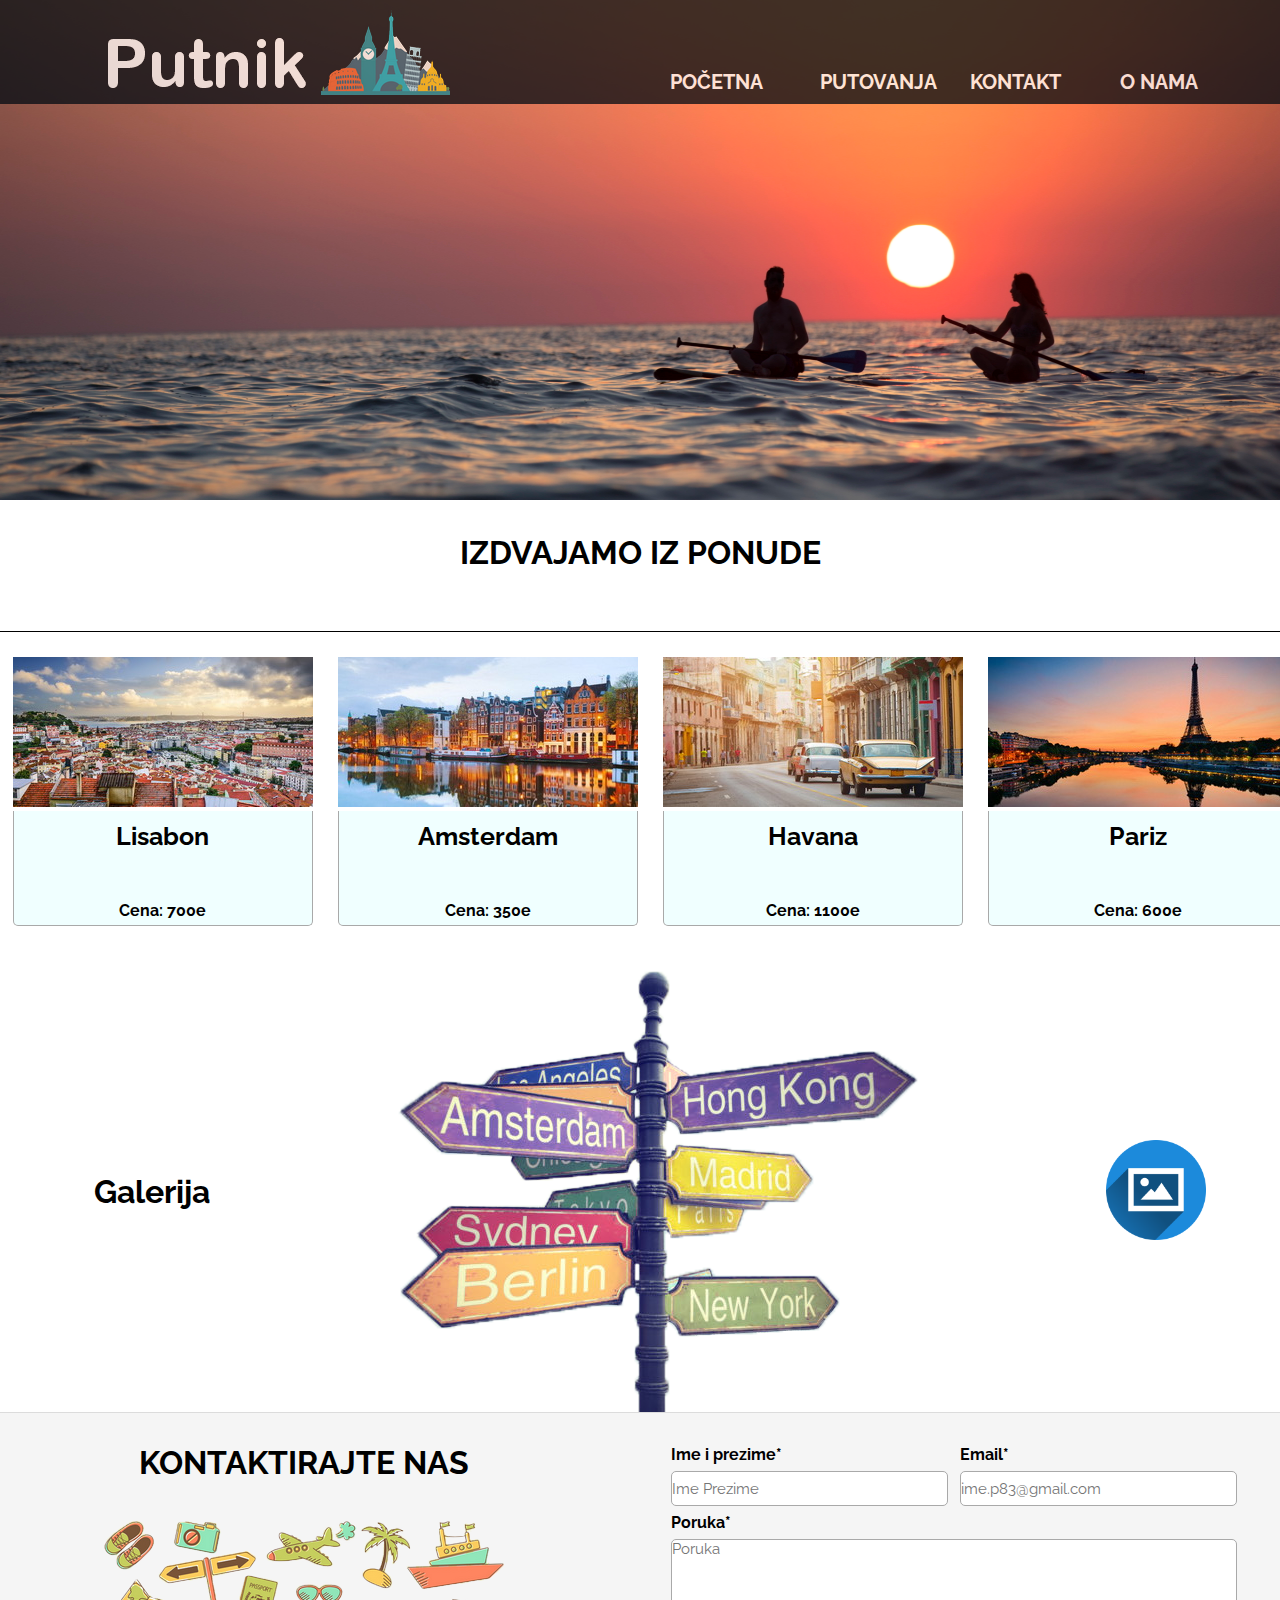
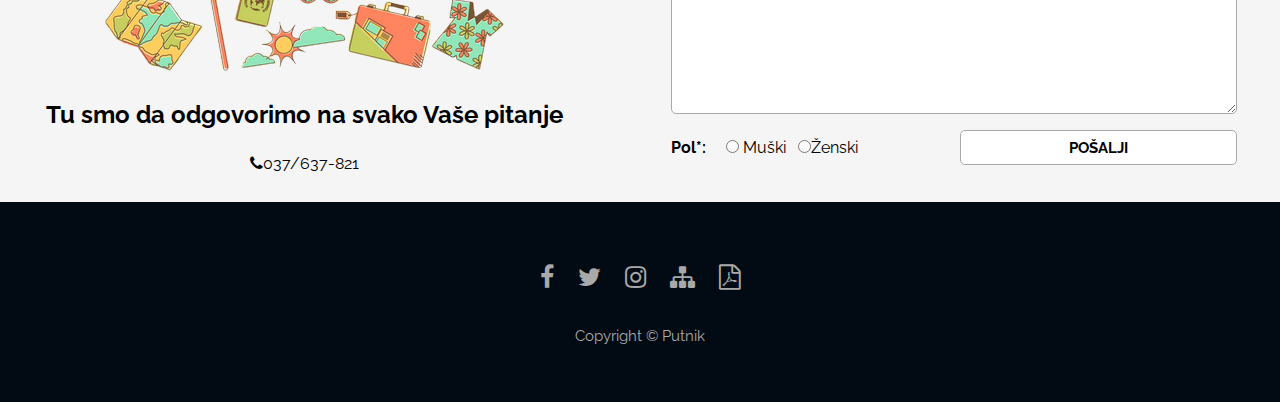
<file: index.html>
<!DOCTYPE html>
<html>
  <head>
    <title>Turistička agencija Putnik - Početna</title>
    <link rel="shortcut icon" href="images/favicon.ico"/>
		<link rel="stylesheet" type="text/css" href="style.css"/>
    <meta charset="utf-8">
		<meta name="author" content="Mladen Bošković"/>
    <meta name="description" content="Turistička agencija Putnik"/>
		<meta name="keywords" content="putovanje, evropa, metropole"/>
    <link rel="stylesheet" href="https://cdnjs.cloudflare.com/ajax/libs/font-awesome/4.7.0/css/font-awesome.min.css"/>
    <link rel="stylesheet" type="text/css" href="simpleLightbox.min.css"/>
  </head>
  <body>
    <div id="slajder">
      <img src="images/slajder1.jpeg" alt="Putovanje - more" class="trenutna"/>
    </div>

    <div id="header-index">
      <div id="header-drzac">
        <div id="logo">
          <a href="index.html"><img src="images/logo.png" alt="Logo"/></a>
        </div>
          <ul id="dd-meni">
            <li><a href="index.html">POČETNA</a></li>
            <li><a href="putovanja.html">PUTOVANJA</a>
              <ul>
                <li><a href="evropa.html">Evropa</a></li>
                <li><a href="ostatak-sveta.html">Ostatak sveta</a></li>
              </ul>
            </li>
            <li><a href="#kontakt" id="spustanje">KONTAKT</a></li>
            <li><a href="o-nama.html">O NAMA</a>
              <ul>
                <li><a href="o-autoru.html">O autoru</a></li>
              </ul>
            </li>
          </ul>
      </div>
    </div>

    <div id="index-t">
      <h1>IZDVAJAMO IZ PONUDE</h1>
    </div>

    <div id="objekti">
    </div>

    <div id="sredina">
      <div id="sredina-drzac">
        <h1>Galerija</h1>

        <img src="images/indeks.png" alt="Pokazivač pravca"/>

        <div id="slike">
          <a class="album" id="album-s" href="images/budimpesta1.jpg"><img src="images/album.png" alt="Album"/></a>
        </div>
      </div>
    </div>

    <div id="kontakt">
      <div id="kontakt-drzac">
        <div id="kontakt-tekst">
            <h1>KONTAKTIRAJTE NAS</h1>
            <img src="images/kontakt.png" alt="Simboli putovanja"/>
            <h2>Tu smo da odgovorimo na svako Vaše pitanje</h2>
            <span class="fa fa-phone"></span>037/637-821
        </div>

        <form id="forma1" action="#" method="post">
          <table id="tabela">
            <tr>
              <th>Ime i prezime*</th>
              <th>Email*</th>
            </tr>
            <tr>
              <td><input type="text" id="tbIme" placeholder="Ime Prezime" autocomplete="on"/></td>
              <td><input type="text" id="tbEmail" placeholder="ime.p83@gmail.com" autocomplete="on"/></td>
            </tr>
            <tr>
              <th colspan="2">Poruka*</th>
            </tr>
            <tr>
              <td colspan="2">
                <textarea id="poruka" placeholder="Poruka"></textarea>
              </td>
            </tr>
            <tr>
              <td>
                <strong>Pol*:</strong>&nbsp;&nbsp;&nbsp;&nbsp;&nbsp;<input type="radio" name="pol"/>&nbsp;Muški&nbsp;&nbsp;&nbsp;<input type="radio" name="pol"/>Ženski
              </td>
              <td><input type="button" id="posalji" value="POŠALJI"/></td>
            </tr>
          </table>
        </form>
      </div>
    </div>

    <div id="greske">
    </div>

    <div id="footer">
      <ul>
        <li><a href="https://www.facebook.com/" target="_blank"><span class="fa fa-facebook" aria-hidden="true"></span></a></li>
        <li><a href="https://twitter.com/" target="_blank"><span class="fa fa-twitter" aria-hidden="true"></span></a></li>
        <li><a href="https://www.instagram.com/" target="_blank"><span class="fa fa-instagram" aria-hidden="true"></span></a></li>
        <li><a href="sitemap.xml" target="_blank"><span class="fa fa-sitemap" aria-hidden="true"></span></a></li>
        <li><a href="dokumentacija.pdf" target="_blank"><span class="fa fa-file-pdf-o" aria-hidden="true"></span></a></li>
      </ul>

      <p>Copyright &copy; Putnik</p>
    </div>

    <script src="https://ajax.googleapis.com/ajax/libs/jquery/3.3.1/jquery.min.js"></script>
    <script type="text/javascript" src="script.js"></script>
    <script type="text/javascript" src="simpleLightbox.min.js"></script>
  </body>
</html>
</file>
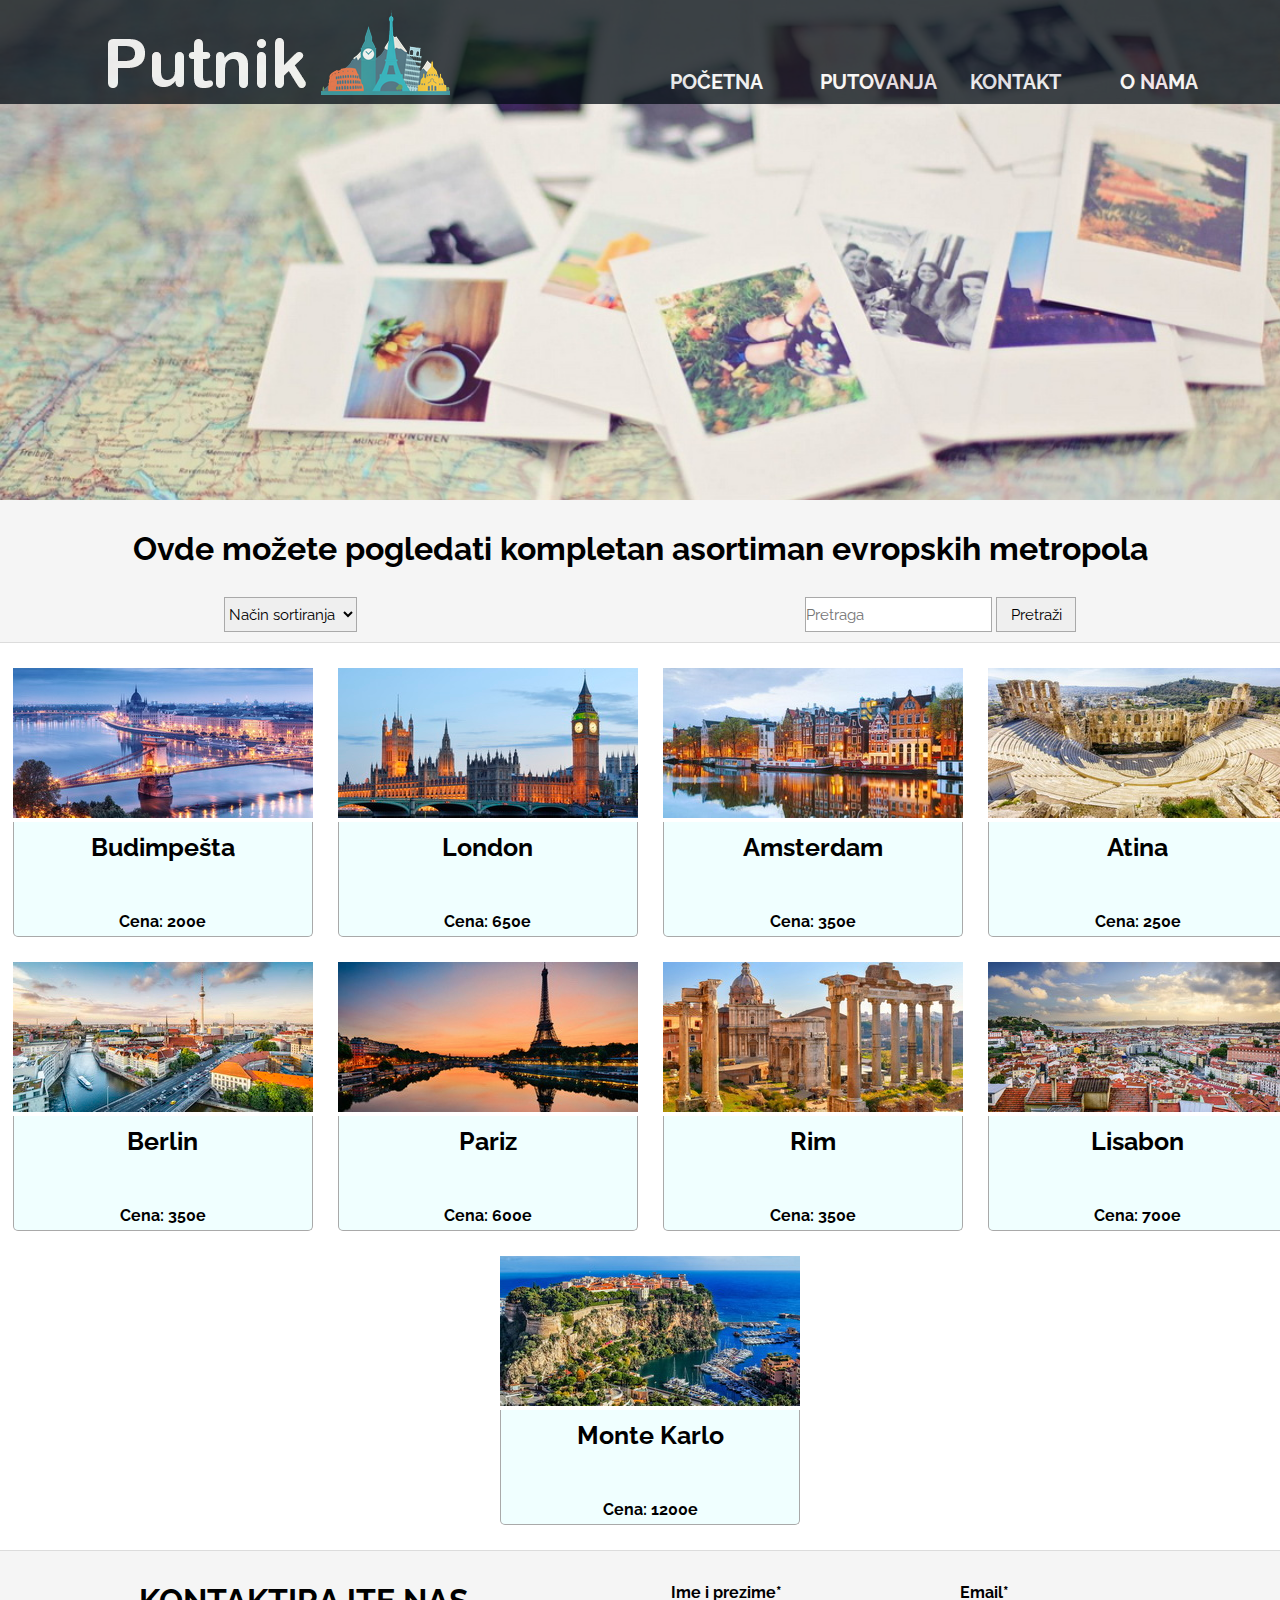
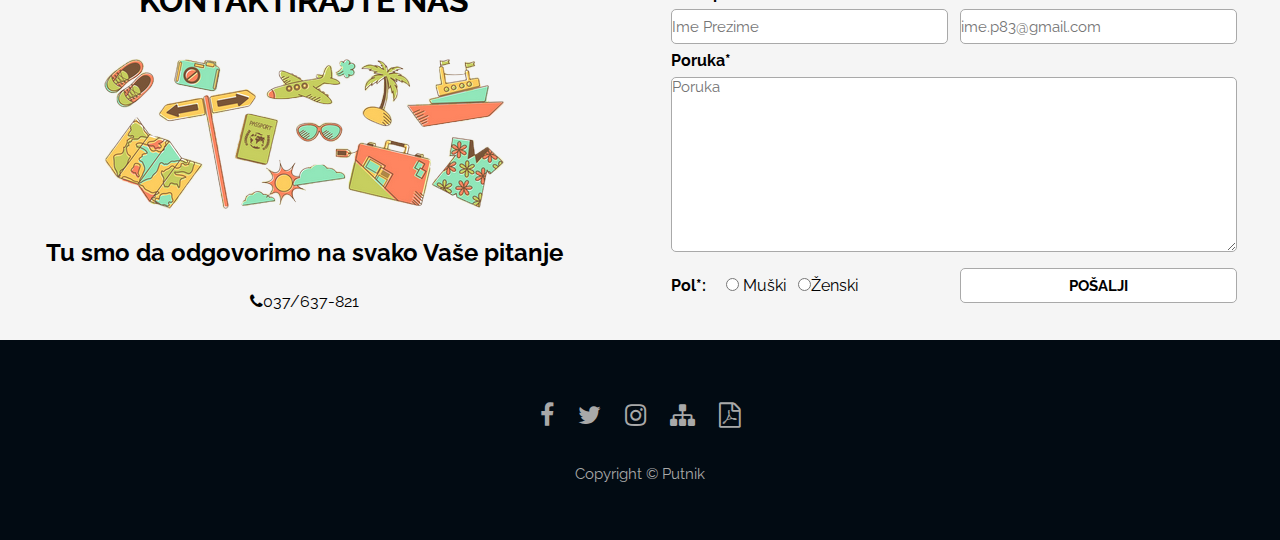
<file: evropa.html>
<!DOCTYPE html>
<html>
  <head>
    <title>Turistička agencija Putnik - Evropa</title>
    <link rel="shortcut icon" href="images/favicon.ico"/>
		<link rel="stylesheet" type="text/css" href="style.css"/>
    <meta charset="utf-8">
		<meta name="author" content="Mladen Bošković"/>
    <meta name="description" content="Turistička agencija Putnik"/>
		<meta name="keywords" content="putovanje, evropa, metropole"/>
    <link rel="stylesheet" href="https://cdnjs.cloudflare.com/ajax/libs/font-awesome/4.7.0/css/font-awesome.min.css"/>
    <link rel="stylesheet" type="text/css" href="simpleLightbox.min.css"/>
  </head>
  <body>
    <div id="slika-p">
      <div id="header">
        <div id="header-drzac">
          <div id="logo">
            <a href="index.html"><img src="images/logo.png" alt="Logo"/></a>
          </div>
            <ul id="dd-meni">
              <li><a href="index.html">POČETNA</a></li>
              <li><a href="putovanja.html">PUTOVANJA</a>
                <ul>
                  <li><a href="putovanja.html">Evropa</a></li>
                  <li><a href="putovanja.html">Ostatak sveta</a></li>
                </ul>
              </li>
              <li><a href="#kontakt" id="spustanje">KONTAKT</a></li>
              <li><a href="o-nama.html">O NAMA</a>
                <ul>
                  <li><a href="o-autoru.html">O autoru</a></li>
                </ul>
              </li>
            </ul>
        </div>
      </div>
    </div>

    <div id="forma-e-t">
      <h1>Ovde možete pogledati kompletan asortiman evropskih metropola</h1>
    </div>

    <div id="forma-p">
      <div id="forma-p-drzac">
        <div id="sortiranje">
          <select id="ddlSortiraj2" form="forma1">
            <option value="0">Način sortiranja</option>
          </select>
        </div>

        <div id="pretraga">
          <input type="text" id="tbPretraga" placeholder="Pretraga" autocomplete="on">
          <input type="button" id="btnPretraga" value="Pretraži">
        </div>
      </div>
    </div>

    <div id="sadrzaj-e">
    </div>

    <div id="kontakt">
      <div id="kontakt-drzac">
        <div id="kontakt-tekst">
            <h1>KONTAKTIRAJTE NAS</h1>
            <img src="images/kontakt.png" alt="Simboli putovanja"/>
            <h2>Tu smo da odgovorimo na svako Vaše pitanje</h2>
            <span class="fa fa-phone"></span>037/637-821
        </div>

        <form id="forma1" action="#" method="post">
          <table id="tabela">
            <tr>
              <th>Ime i prezime*</th>
              <th>Email*</th>
            </tr>
            <tr>
              <td><input type="text" id="tbIme" placeholder="Ime Prezime" autocomplete="on"/></td>
              <td><input type="text" id="tbEmail" placeholder="ime.p83@gmail.com" autocomplete="on"/></td>
            </tr>
            <tr>
              <th colspan="2">Poruka*</th>
            </tr>
            <tr>
              <td colspan="2">
                <textarea id="poruka" placeholder="Poruka"></textarea>
              </td>
            </tr>
            <tr>
              <td>
                <strong>Pol*:</strong>&nbsp;&nbsp;&nbsp;&nbsp;&nbsp;<input type="radio" name="pol"/>&nbsp;Muški&nbsp;&nbsp;&nbsp;<input type="radio" name="pol"/>Ženski
              </td>
              <td><input type="button" id="posalji" value="POŠALJI"/></td>
            </tr>
          </table>
        </form>
      </div>
    </div>

    <div id="greske">
    </div>

    <div id="footer">
      <ul>
        <li><a href="https://www.facebook.com/" target="_blank"><span class="fa fa-facebook" aria-hidden="true"></span></a></li>
        <li><a href="https://twitter.com/" target="_blank"><span class="fa fa-twitter" aria-hidden="true"></span></a></li>
        <li><a href="https://www.instagram.com/" target="_blank"><span class="fa fa-instagram" aria-hidden="true"></span></a></li>
        <li><a href="sitemap.xml" target="_blank"><span class="fa fa-sitemap" aria-hidden="true"></span></a></li>
        <li><a href="dokumentacija.pdf" target="_blank"><span class="fa fa-file-pdf-o" aria-hidden="true"></span></a></li>
      </ul>
      <p>Copyright &copy; Putnik</p>
    </div>

    <script src="https://ajax.googleapis.com/ajax/libs/jquery/3.3.1/jquery.min.js"></script>
    <script type="text/javascript" src="script.js"></script>
    <script type="text/javascript" src="simpleLightbox.min.js"></script>
  </body>
</html>
</file>
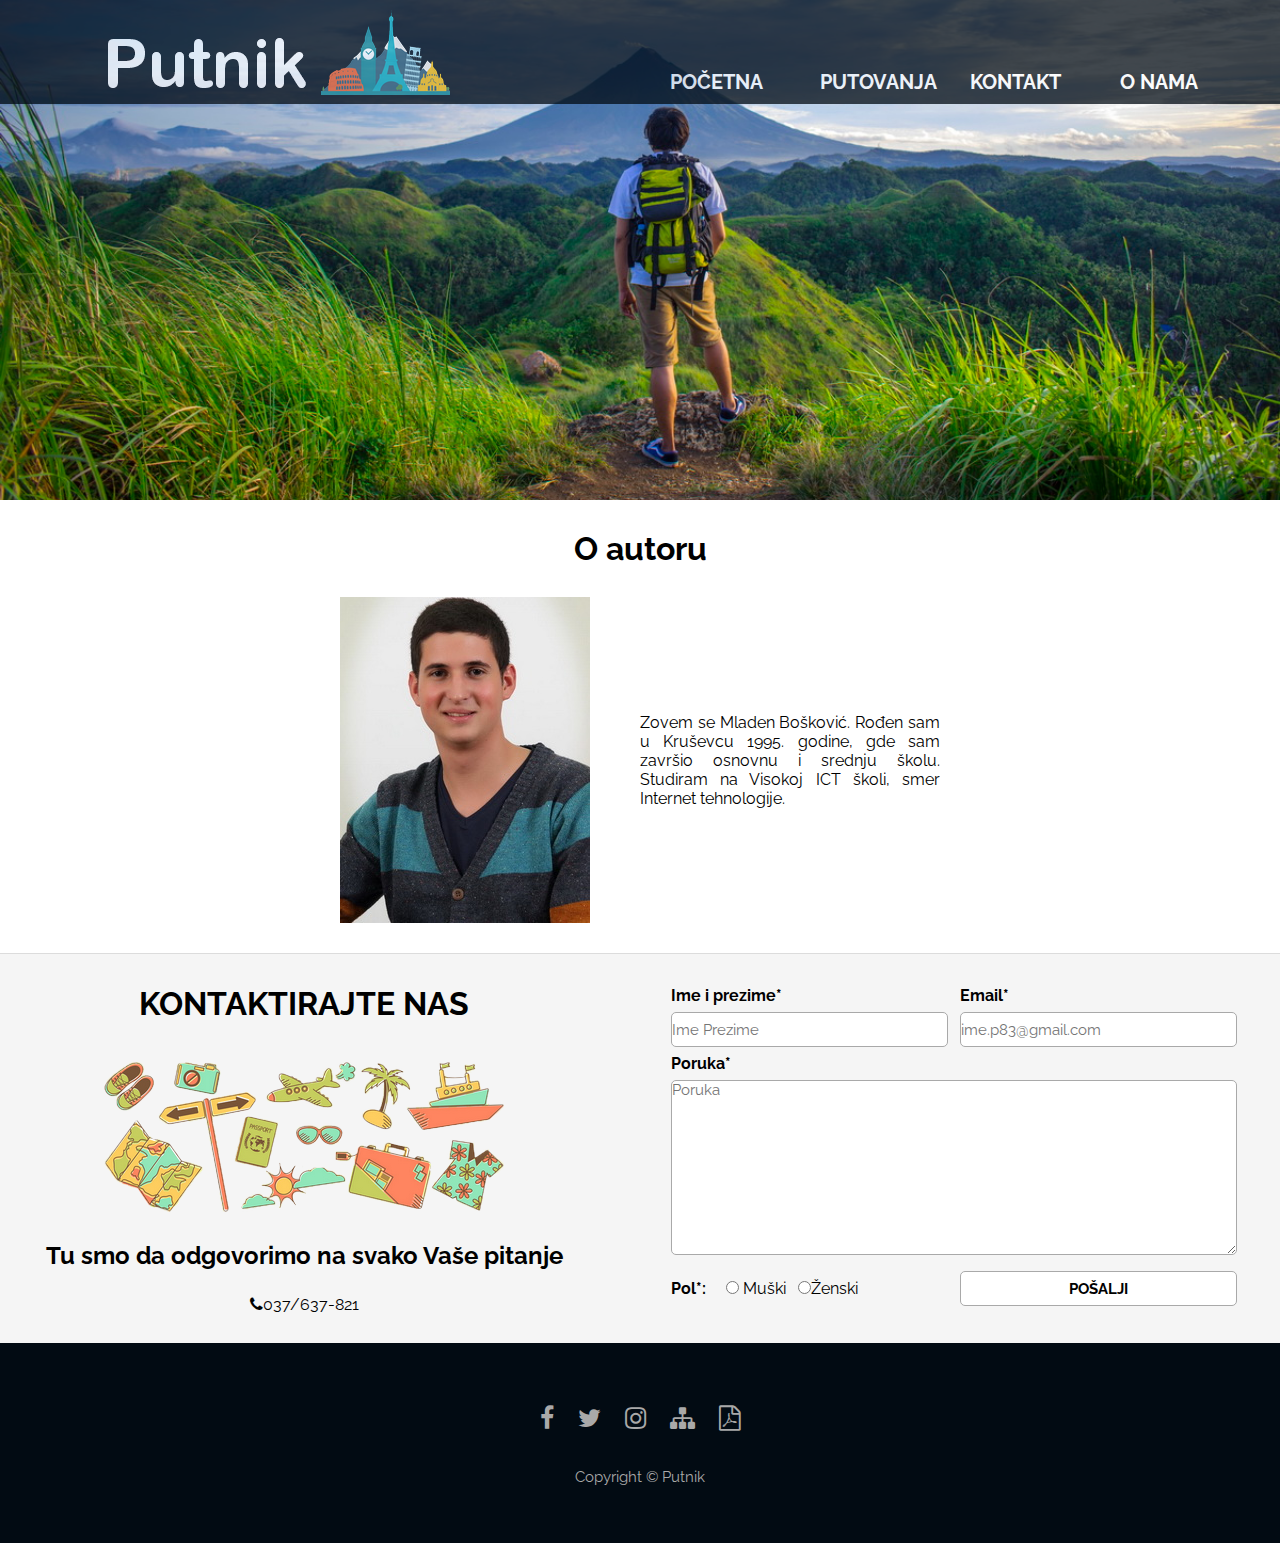
<file: o-autoru.html>
<!DOCTYPE html>
<html>
  <head>
    <title>Turistička agencija Putnik - O autoru</title>
    <link rel="shortcut icon" href="images/favicon.ico"/>
		<link rel="stylesheet" type="text/css" href="style.css"/>
    <meta charset="utf-8">
		<meta name="author" content="Mladen Bošković"/>
    <meta name="description" content="Turistička agencija Putnik"/>
		<meta name="keywords" content="autor, mladen, bošković"/>
    <link rel="stylesheet" href="https://cdnjs.cloudflare.com/ajax/libs/font-awesome/4.7.0/css/font-awesome.min.css"/>
    <link rel="stylesheet" type="text/css" href="simpleLightbox.min.css"/>
  </head>
  <body>
  <div id="slika-o-a">
    <div id="header">
      <div id="header-drzac">
        <div id="logo">
          <a href="index.html"><img src="images/logo.png" alt="Logo"/></a>
        </div>
          <ul id="dd-meni">
            <li><a href="index.html">POČETNA</a></li>
            <li><a href="putovanja.html">PUTOVANJA</a>
              <ul>
                <li><a href="evropa.html">Evropa</a></li>
                <li><a href="ostatak-sveta.html">Ostatak sveta</a></li>
              </ul>
            </li>
            <li><a href="#kontakt" id="spustanje">KONTAKT</a></li>
            <li><a href="o-nama.html">O NAMA</a>
              <ul>
                <li><a href="o-autoru.html">O autoru</a></li>
              </ul>
            </li>
          </ul>
      </div>
    </div>
  </div>

  <div id="naslov-o-a">
    <h1>O autoru</h1>
  </div>

  <div id="sadrzaj-o-a">
    <div id="o-autoru-drzac">
      <img src="images/autor.jpg" alt="Autor"/>
        <div id="tekst-o-a">
          Zovem se Mladen Bošković. Rođen sam u Kruševcu 1995. godine, gde sam završio osnovnu i srednju školu. Studiram na Visokoj ICT školi, smer Internet tehnologije.
        </div>
    </div>
  </div>

    <div id="kontakt">
      <div id="kontakt-drzac">
        <div id="kontakt-tekst">
            <h1>KONTAKTIRAJTE NAS</h1>
            <img src="images/kontakt.png" alt="Simboli putovanja"/>
            <h2>Tu smo da odgovorimo na svako Vaše pitanje</h2>
            <span class="fa fa-phone"></span>037/637-821
        </div>

        <form id="forma1" action="#" method="post">
          <table id="tabela">
            <tr>
              <th>Ime i prezime*</th>
              <th>Email*</th>
            </tr>
            <tr>
              <td><input type="text" id="tbIme" placeholder="Ime Prezime" autocomplete="on"/></td>
              <td><input type="text" id="tbEmail" placeholder="ime.p83@gmail.com" autocomplete="on"/></td>
            </tr>
            <tr>
              <th colspan="2">Poruka*</th>
            </tr>
            <tr>
              <td colspan="2">
                <textarea id="poruka" placeholder="Poruka"></textarea>
              </td>
            </tr>
            <tr>
              <td>
                <strong>Pol*:</strong>&nbsp;&nbsp;&nbsp;&nbsp;&nbsp;<input type="radio" name="pol"/>&nbsp;Muški&nbsp;&nbsp;&nbsp;<input type="radio" name="pol"/>Ženski
              </td>
              <td><input type="button" id="posalji" value="POŠALJI"/></td>
            </tr>
          </table>
        </form>
      </div>
    </div>

    <div id="greske">
    </div>

    <div id="footer">
      <ul>
        <li><a href="https://www.facebook.com/" target="_blank"><span class="fa fa-facebook" aria-hidden="true"></span></a></li>
        <li><a href="https://twitter.com/" target="_blank"><span class="fa fa-twitter" aria-hidden="true"></span></a></li>
        <li><a href="https://www.instagram.com/" target="_blank"><span class="fa fa-instagram" aria-hidden="true"></span></a></li>
        <li><a href="sitemap.xml" target="_blank"><span class="fa fa-sitemap" aria-hidden="true"></span></a></li>
        <li><a href="dokumentacija.pdf" target="_blank"><span class="fa fa-file-pdf-o" aria-hidden="true"></span></a></li>
      </ul>

      <p>Copyright &copy; Putnik</p>
    </div>

    <script src="https://ajax.googleapis.com/ajax/libs/jquery/3.3.1/jquery.min.js"></script>
    <script type="text/javascript" src="script.js"></script>
    <script type="text/javascript" src="simpleLightbox.min.js"></script>
  </body>
</html>
</file>
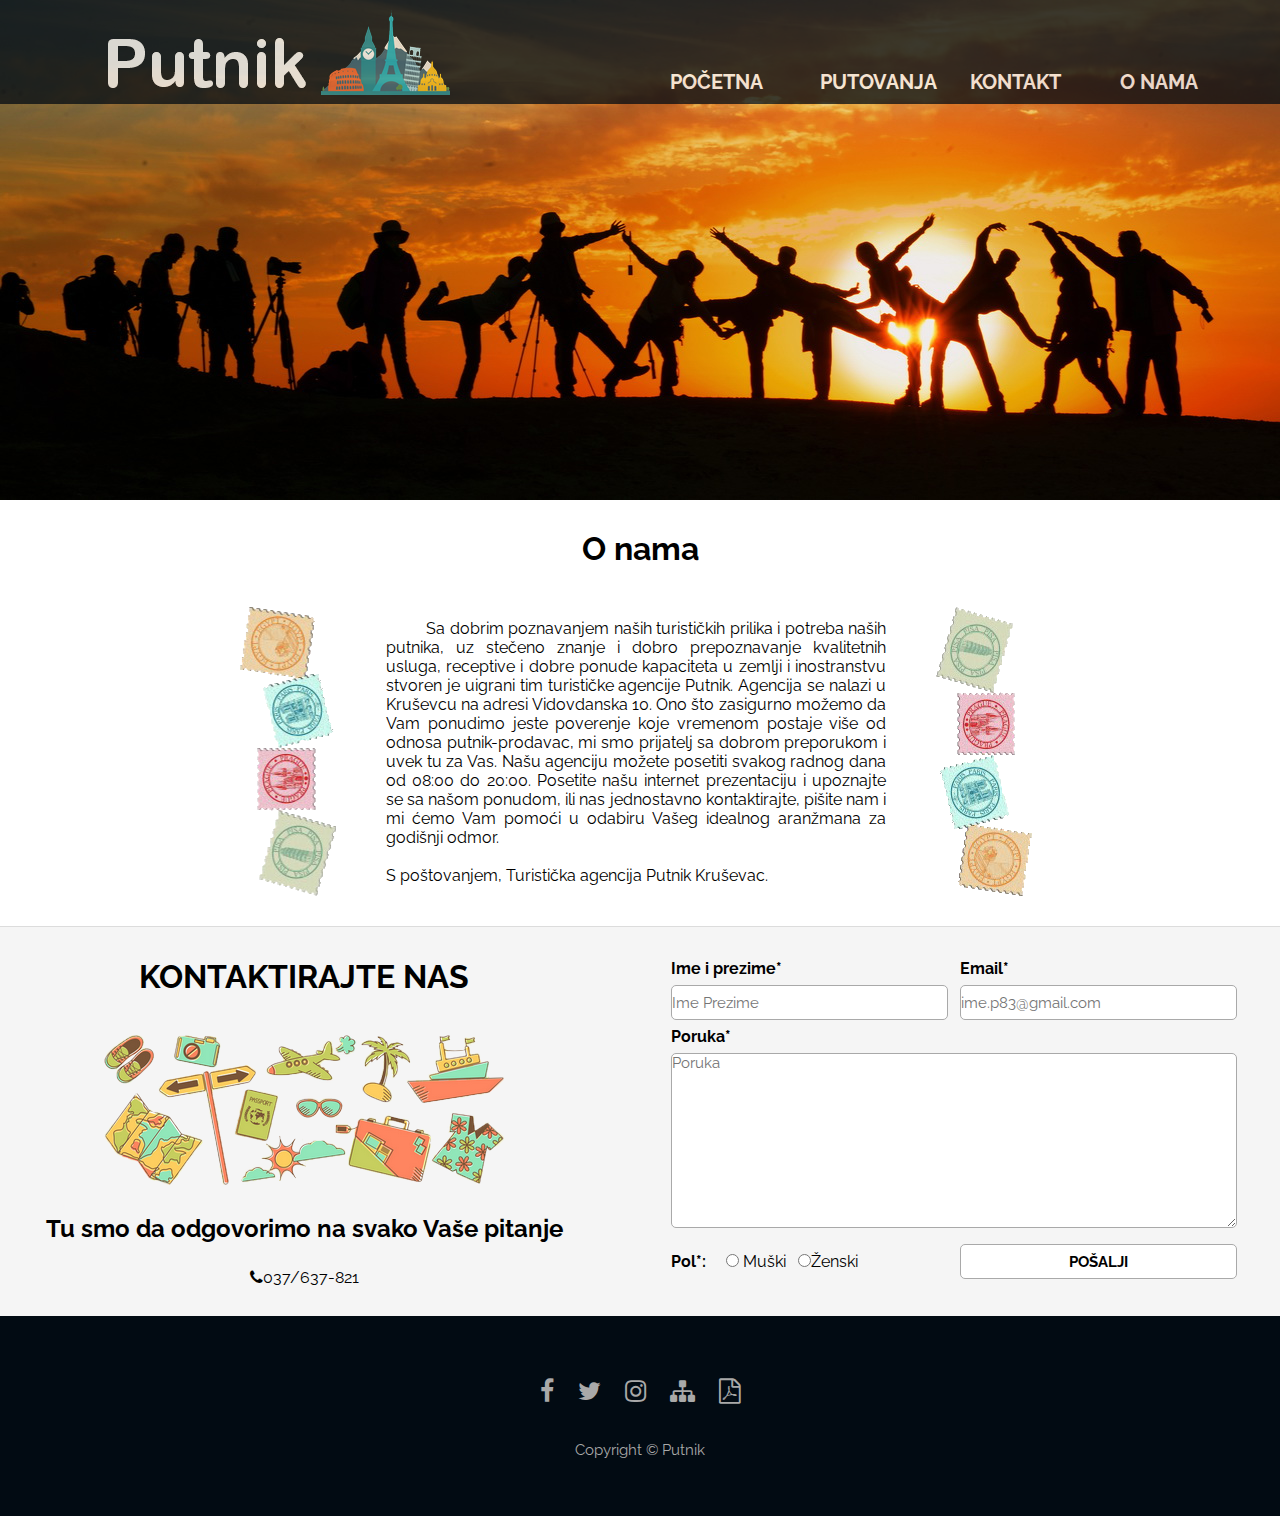
<file: o-nama.html>
<!DOCTYPE html>
<html>
  <head>
    <title>Turistička agencija Putnik - O nama</title>
    <link rel="shortcut icon" href="images/favicon.ico"/>
		<link rel="stylesheet" type="text/css" href="style.css"/>
    <meta charset="utf-8">
		<meta name="author" content="Mladen Bošković"/>
    <meta name="description" content="Turistička agencija Putnik"/>
		<meta name="keywords" content="putnik, o nama, kontakt"/>
    <link rel="stylesheet" href="https://cdnjs.cloudflare.com/ajax/libs/font-awesome/4.7.0/css/font-awesome.min.css"/>
    <link rel="stylesheet" type="text/css" href="simpleLightbox.min.css"/>
  </head>
  <body>
  <div id="slika-o-n">
    <div id="header">
      <div id="header-drzac">
        <div id="logo">
          <a href="index.html"><img src="images/logo.png" alt="Logo"/></a>
        </div>
          <ul id="dd-meni">
            <li><a href="index.html">POČETNA</a></li>
            <li><a href="putovanja.html">PUTOVANJA</a>
              <ul>
                <li><a href="evropa.html">Evropa</a></li>
                <li><a href="ostatak-sveta.html">Ostatak sveta</a></li>
              </ul>
            </li>
            <li><a href="#kontakt" id="spustanje">KONTAKT</a></li>
            <li><a href="o-nama.html">O NAMA</a>
              <ul>
                <li><a href="o-autoru.html">O autoru</a></li>
              </ul>
            </li>
          </ul>
      </div>
    </div>
  </div>

  <div id="naslov-o-n">
    <h1>O nama</h1>
  </div>

  <div id="sadrzaj-o-n">
    <div id="o-nama-drzac">
      <img src="images/markice1.png" alt="Markice"/>
      <div id="o-nama-t">
        Sa dobrim poznavanjem naših turističkih prilika i potreba naših putnika, uz stečeno znanje i dobro prepoznavanje kvalitetnih usluga, receptive i dobre ponude kapaciteta u zemlji i inostranstvu stvoren je uigrani tim turističke agencije Putnik. Agencija se nalazi u Kruševcu na adresi Vidovdanska 10. Ono što zasigurno možemo da Vam ponudimo jeste poverenje koje vremenom postaje više od odnosa putnik-prodavac, mi smo prijatelj sa dobrom preporukom i uvek tu za Vas. Našu agenciju možete posetiti svakog radnog dana od 08:00 do 20:00. Posetite našu internet prezentaciju i upoznajte se sa našom ponudom, ili nas jednostavno kontaktirajte, pišite nam i mi ćemo Vam pomoći u odabiru Vašeg idealnog aranžmana za godišnji odmor.<br/><br/>S poštovanjem, Turistička agencija Putnik Kruševac.
      </div>
      <img src="images/markice2.png" alt="Markice"/>
    </div>
  </div>

    <div id="kontakt">
      <div id="kontakt-drzac">
        <div id="kontakt-tekst">
            <h1>KONTAKTIRAJTE NAS</h1>
            <img src="images/kontakt.png" alt="Simboli putovanja"/>
            <h2>Tu smo da odgovorimo na svako Vaše pitanje</h2>
            <span class="fa fa-phone"></span>037/637-821
        </div>

        <form id="forma1" action="#" method="post">
          <table id="tabela">
            <tr>
              <th>Ime i prezime*</th>
              <th>Email*</th>
            </tr>
            <tr>
              <td><input type="text" id="tbIme" placeholder="Ime Prezime" autocomplete="on"/></td>
              <td><input type="text" id="tbEmail" placeholder="ime.p83@gmail.com" autocomplete="on"/></td>
            </tr>
            <tr>
              <th colspan="2">Poruka*</th>
            </tr>
            <tr>
              <td colspan="2">
                <textarea id="poruka" placeholder="Poruka"></textarea>
              </td>
            </tr>
            <tr>
              <td>
                <strong>Pol*:</strong>&nbsp;&nbsp;&nbsp;&nbsp;&nbsp;<input type="radio" name="pol"/>&nbsp;Muški&nbsp;&nbsp;&nbsp;<input type="radio" name="pol"/>Ženski
              </td>
              <td><input type="button" id="posalji" value="POŠALJI"/></td>
            </tr>
          </table>
        </form>
      </div>
    </div>

    <div id="greske">
    </div>

    <div id="footer">
      <ul>
        <li><a href="https://www.facebook.com/" target="_blank"><span class="fa fa-facebook" aria-hidden="true"></span></a></li>
        <li><a href="https://twitter.com/" target="_blank"><span class="fa fa-twitter" aria-hidden="true"></span></a></li>
        <li><a href="https://www.instagram.com/" target="_blank"><span class="fa fa-instagram" aria-hidden="true"></span></a></li>
        <li><a href="sitemap.xml" target="_blank"><span class="fa fa-sitemap" aria-hidden="true"></span></a></li>
        <li><a href="dokumentacija.pdf" target="_blank"><span class="fa fa-file-pdf-o" aria-hidden="true"></span></a></li>
      </ul>

      <p>Copyright &copy; Putnik</p>
    </div>

    <script src="https://ajax.googleapis.com/ajax/libs/jquery/3.3.1/jquery.min.js"></script>
    <script type="text/javascript" src="script.js"></script>
    <script type="text/javascript" src="simpleLightbox.min.js"></script>
  </body>
</html>
</file>
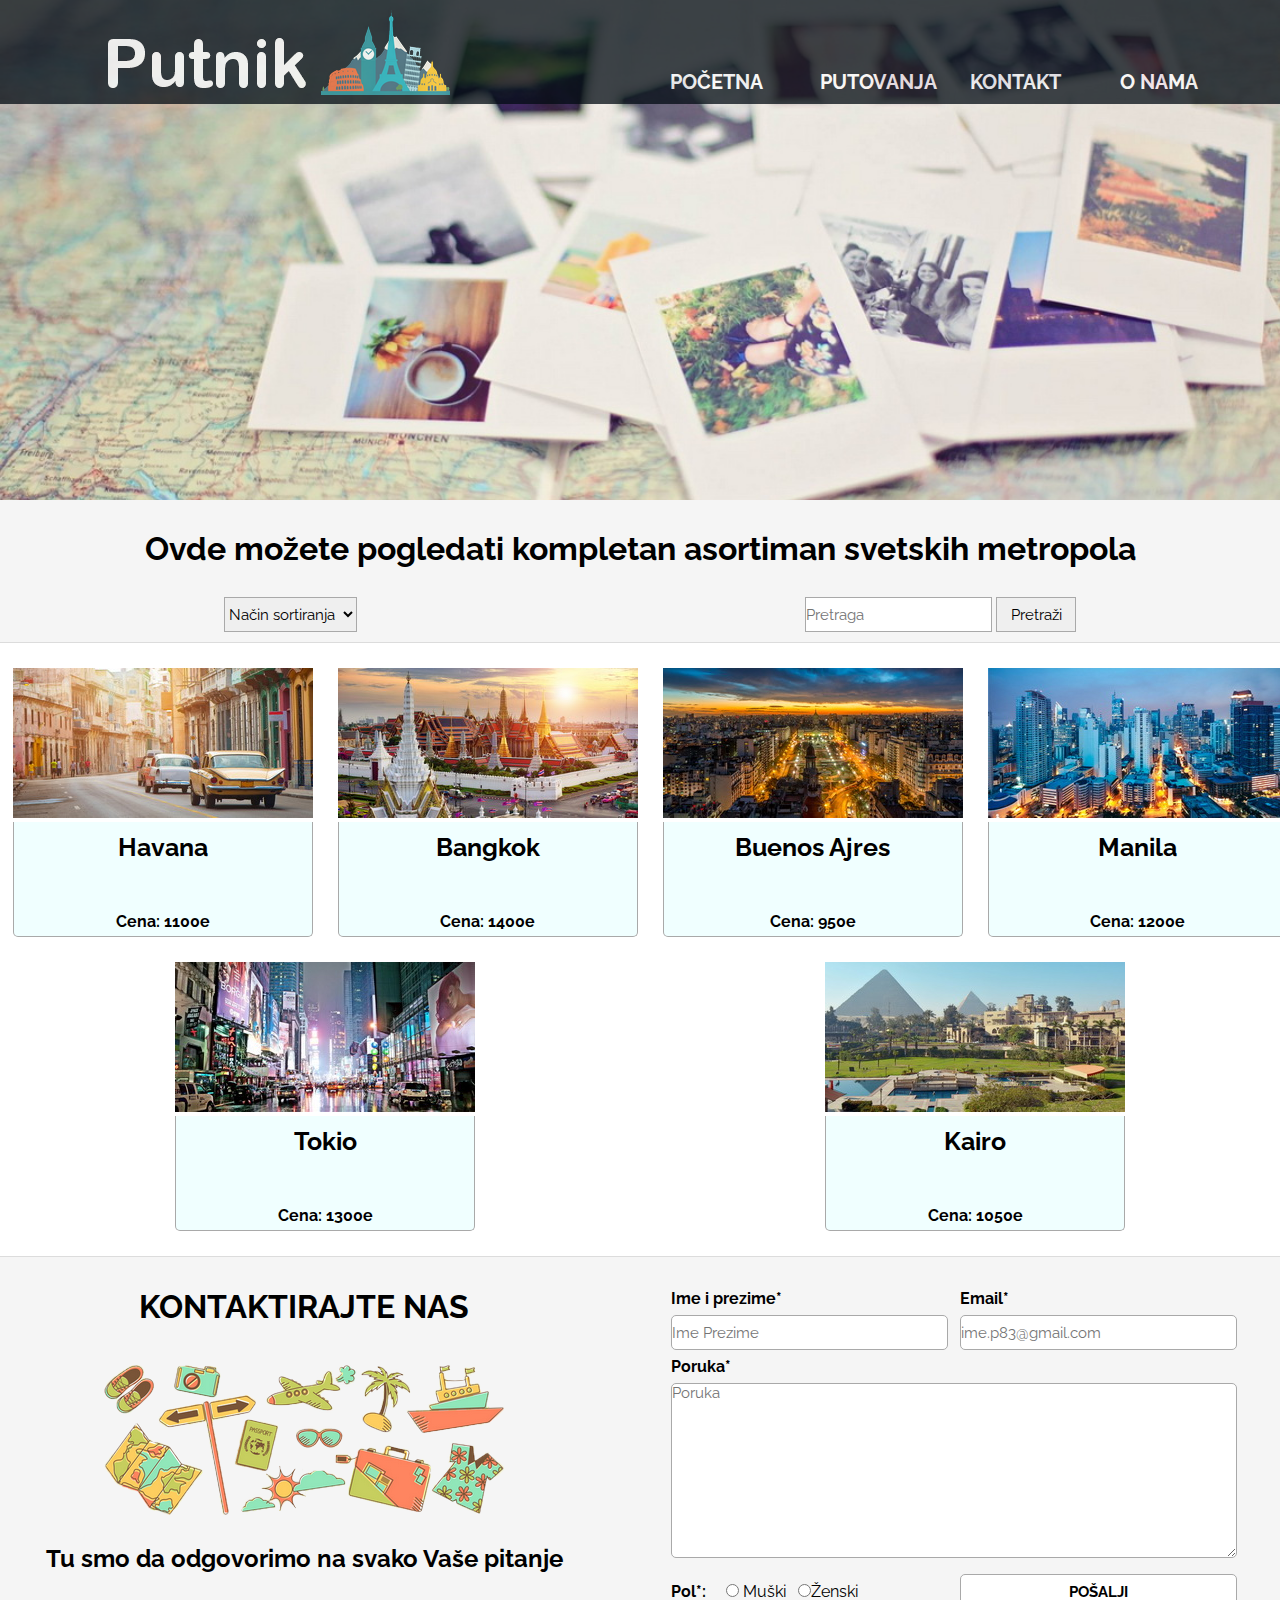
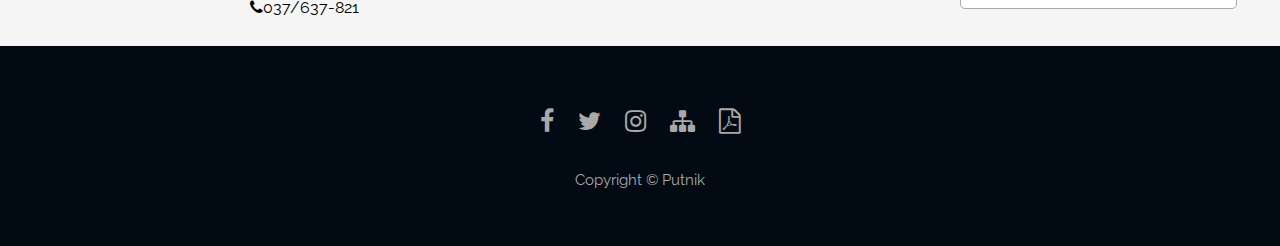
<file: ostatak-sveta.html>
<!DOCTYPE html>
<html>
  <head>
    <title>Turistička agencija Putnik - Ostatak sveta</title>
    <link rel="shortcut icon" href="images/favicon.ico"/>
		<link rel="stylesheet" type="text/css" href="style.css"/>
    <meta charset="utf-8">
		<meta name="author" content="Mladen Bošković"/>
    <meta name="description" content="Turistička agencija Putnik"/>
		<meta name="keywords" content="putovanje, evropa, metropole"/>
    <link rel="stylesheet" href="https://cdnjs.cloudflare.com/ajax/libs/font-awesome/4.7.0/css/font-awesome.min.css"/>
    <link rel="stylesheet" type="text/css" href="simpleLightbox.min.css"/>
  </head>
  <body>
    <div id="slika-p">
      <div id="header">
        <div id="header-drzac">
          <div id="logo">
            <a href="index.html"><img src="images/logo.png" alt="Logo"/></a>
          </div>
            <ul id="dd-meni">
              <li><a href="index.html">POČETNA</a></li>
              <li><a href="putovanja.html">PUTOVANJA</a>
                <ul>
                  <li><a href="evropa.html">Evropa</a></li>
                  <li><a href="ostatak-sveta.html">Ostatak sveta</a></li>
                </ul>
              </li>
              <li><a href="#kontakt" id="spustanje">KONTAKT</a></li>
              <li><a href="o-nama.html">O NAMA</a>
                <ul>
                  <li><a href="o-autoru.html">O autoru</a></li>
                </ul>
              </li>
            </ul>
        </div>
      </div>
    </div>

    <div id="forma-o-s-t">
      <h1>Ovde možete pogledati kompletan asortiman svetskih metropola</h1>
    </div>

    <div id="forma-p">
      <div id="forma-p-drzac">
        <div id="sortiranje">
          <select id="ddlSortiraj3" form="forma1">
            <option value="0">Način sortiranja</option>
          </select>
        </div>

        <div id="pretraga">
          <input type="text" id="tbPretraga" placeholder="Pretraga" autocomplete="on">
          <input type="button" id="btnPretraga" value="Pretraži">
        </div>
      </div>
    </div>

    <div id="sadrzaj-o-s">
    </div>

    <div id="kontakt">
      <div id="kontakt-drzac">
        <div id="kontakt-tekst">
            <h1>KONTAKTIRAJTE NAS</h1>
            <img src="images/kontakt.png" alt="Simboli putovanja"/>
            <h2>Tu smo da odgovorimo na svako Vaše pitanje</h2>
            <span class="fa fa-phone"></span>037/637-821
        </div>

        <form id="forma1" action="#" method="post">
          <table id="tabela">
            <tr>
              <th>Ime i prezime*</th>
              <th>Email*</th>
            </tr>
            <tr>
              <td><input type="text" id="tbIme" placeholder="Ime Prezime" autocomplete="on"/></td>
              <td><input type="text" id="tbEmail" placeholder="ime.p83@gmail.com" autocomplete="on"/></td>
            </tr>
            <tr>
              <th colspan="2">Poruka*</th>
            </tr>
            <tr>
              <td colspan="2">
                <textarea id="poruka" placeholder="Poruka"></textarea>
              </td>
            </tr>
            <tr>
              <td>
                <strong>Pol*:</strong>&nbsp;&nbsp;&nbsp;&nbsp;&nbsp;<input type="radio" name="pol"/>&nbsp;Muški&nbsp;&nbsp;&nbsp;<input type="radio" name="pol"/>Ženski
              </td>
              <td><input type="button" id="posalji" value="POŠALJI"/></td>
            </tr>
          </table>
        </form>
      </div>
    </div>

    <div id="greske">
    </div>

    <div id="footer">
      <ul>
        <li><a href="https://www.facebook.com/" target="_blank"><span class="fa fa-facebook" aria-hidden="true"></span></a></li>
        <li><a href="https://twitter.com/" target="_blank"><span class="fa fa-twitter" aria-hidden="true"></span></a></li>
        <li><a href="https://www.instagram.com/" target="_blank"><span class="fa fa-instagram" aria-hidden="true"></span></a></li>
        <li><a href="sitemap.xml" target="_blank"><span class="fa fa-sitemap" aria-hidden="true"></span></a></li>
        <li><a href="dokumentacija.pdf" target="_blank"><span class="fa fa-file-pdf-o" aria-hidden="true"></span></a></li>
      </ul>

      <p>Copyright &copy; Putnik</p>
    </div>

    <script src="https://ajax.googleapis.com/ajax/libs/jquery/3.3.1/jquery.min.js"></script>
    <script type="text/javascript" src="script.js"></script>
    <script type="text/javascript" src="simpleLightbox.min.js"></script>
  </body>
</html>
</file>
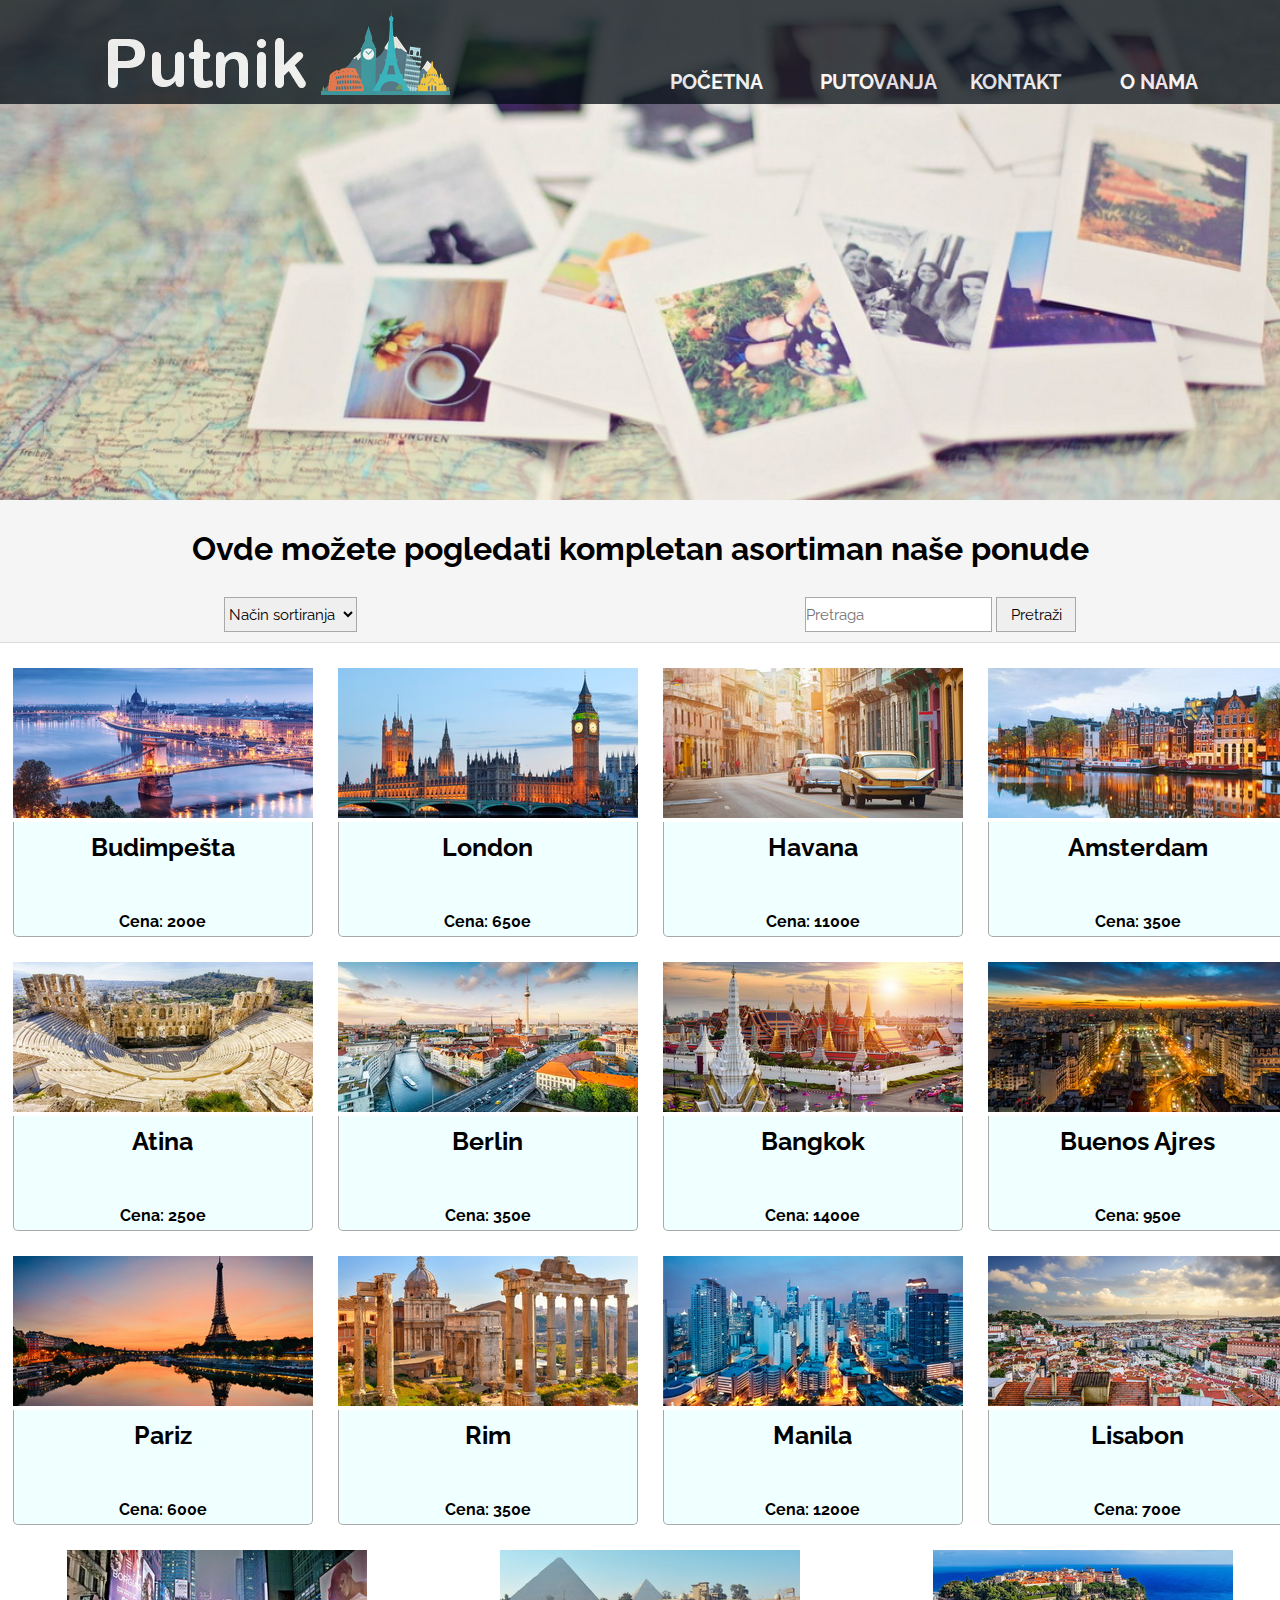
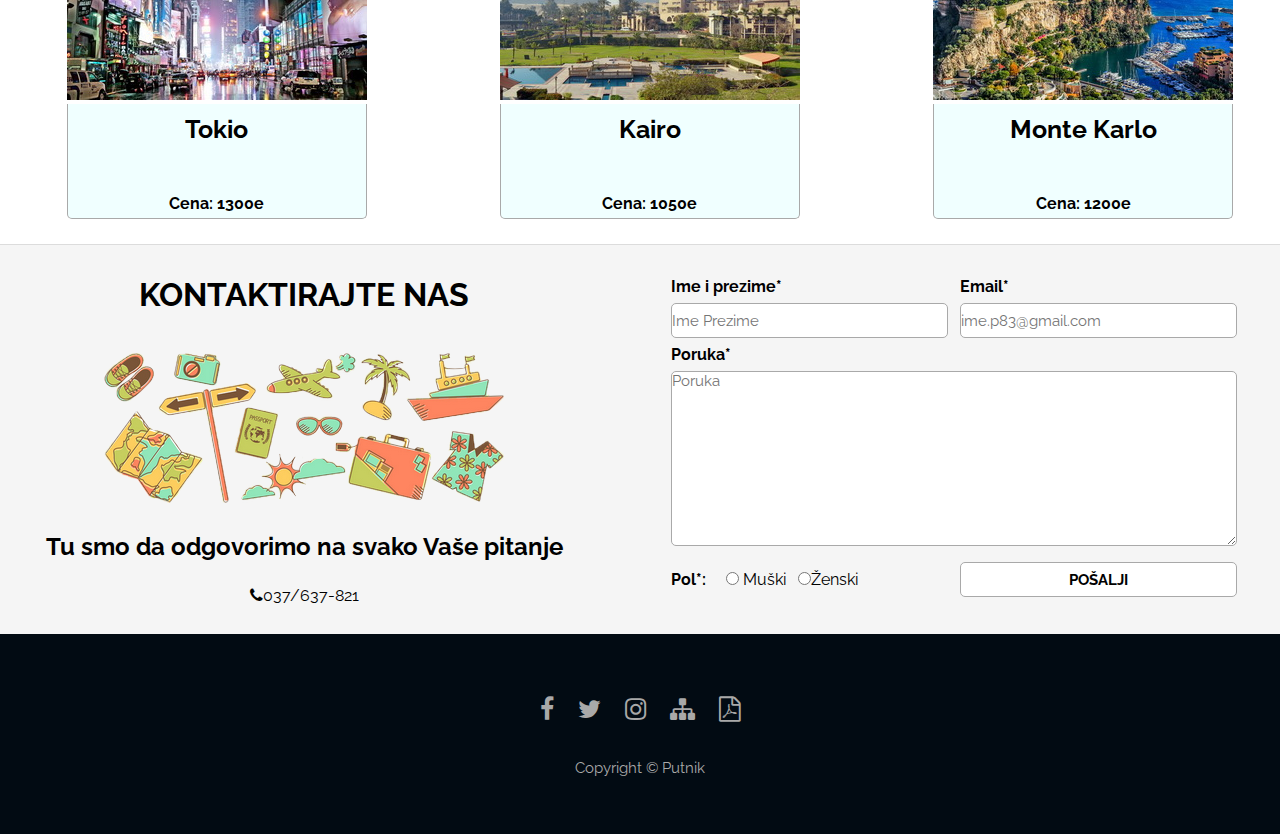
<file: putovanja.html>
<!DOCTYPE html>
<html>
  <head>
    <title>Turistička agencija Putnik - Putovanja</title>
    <link rel="shortcut icon" href="images/favicon.ico"/>
		<link rel="stylesheet" type="text/css" href="style.css"/>
    <meta charset="utf-8">
		<meta name="author" content="Mladen Bošković"/>
    <meta name="description" content="Turistička agencija Putnik"/>
		<meta name="keywords" content="putovanje, evropa, metropole"/>
    <link rel="stylesheet" href="https://cdnjs.cloudflare.com/ajax/libs/font-awesome/4.7.0/css/font-awesome.min.css"/>
    <link rel="stylesheet" type="text/css" href="simpleLightbox.min.css"/>
  </head>
  <body>
    <div id="slika-p">
      <div id="header">
        <div id="header-drzac">
          <div id="logo">
            <a href="index.html"><img src="images/logo.png" alt="Logo"/></a>
          </div>
            <ul id="dd-meni">
              <li><a href="index.html">POČETNA</a></li>
              <li><a href="putovanja.html">PUTOVANJA</a>
                <ul>
                  <li><a href="evropa.html">Evropa</a></li>
                  <li><a href="ostatak-sveta.html">Ostatak sveta</a></li>
                </ul>
              </li>
              <li><a href="#kontakt" id="spustanje">KONTAKT</a></li>
              <li><a href="o-nama.html">O NAMA</a>
                <ul>
                  <li><a href="o-autoru.html">O autoru</a></li>
                </ul>
              </li>
            </ul>
        </div>
      </div>
    </div>

    <div id="forma-p-t">
      <h1>Ovde možete pogledati kompletan asortiman naše ponude</h1>
    </div>

    <div id="forma-p">
      <div id="forma-p-drzac">
        <div id="sortiranje">
          <select id="ddlSortiraj" form="forma1">
            <option value="0">Način sortiranja</option>
          </select>
        </div>

        <div id="pretraga">
          <input type="text" id="tbPretraga" placeholder="Pretraga" autocomplete="on">
          <input type="button" id="btnPretraga" value="Pretraži">
        </div>
      </div>
    </div>

    <div id="sadrzaj-p">
    </div>

    <div id="kontakt">
      <div id="kontakt-drzac">
        <div id="kontakt-tekst">
            <h1>KONTAKTIRAJTE NAS</h1>
            <img src="images/kontakt.png" alt="Simboli putovanja"/>
            <h2>Tu smo da odgovorimo na svako Vaše pitanje</h2>
            <span class="fa fa-phone"></span>037/637-821
        </div>

        <form id="forma1" action="#" method="post">
          <table id="tabela">
            <tr>
              <th>Ime i prezime*</th>
              <th>Email*</th>
            </tr>
            <tr>
              <td><input type="text" id="tbIme" placeholder="Ime Prezime" autocomplete="on"/></td>
              <td><input type="text" id="tbEmail" placeholder="ime.p83@gmail.com" autocomplete="on"/></td>
            </tr>
            <tr>
              <th colspan="2">Poruka*</th>
            </tr>
            <tr>
              <td colspan="2">
                <textarea id="poruka" placeholder="Poruka"></textarea>
              </td>
            </tr>
            <tr>
              <td>
                <strong>Pol*:</strong>&nbsp;&nbsp;&nbsp;&nbsp;&nbsp;<input type="radio" name="pol"/>&nbsp;Muški&nbsp;&nbsp;&nbsp;<input type="radio" name="pol"/>Ženski
              </td>
              <td><input type="button" id="posalji" value="POŠALJI"/></td>
            </tr>
          </table>
        </form>
      </div>
    </div>

    <div id="greske">
    </div>

    <div id="footer">
      <ul>
        <li><a href="https://www.facebook.com/" target="_blank"><span class="fa fa-facebook" aria-hidden="true"></span></a></li>
        <li><a href="https://twitter.com/" target="_blank"><span class="fa fa-twitter" aria-hidden="true"></span></a></li>
        <li><a href="https://www.instagram.com/" target="_blank"><span class="fa fa-instagram" aria-hidden="true"></span></a></li>
        <li><a href="sitemap.xml" target="_blank"><span class="fa fa-sitemap" aria-hidden="true"></span></a></li>
        <li><a href="dokumentacija.pdf" target="_blank"><span class="fa fa-file-pdf-o" aria-hidden="true"></span></a></li>
      </ul>

      <p>Copyright &copy; Putnik</p>
    </div>

    <script src="https://ajax.googleapis.com/ajax/libs/jquery/3.3.1/jquery.min.js"></script>
    <script type="text/javascript" src="script.js"></script>
    <script type="text/javascript" src="simpleLightbox.min.js"></script>
  </body>
</html>
</file>
<file: style.css>
@import url('https://fonts.googleapis.com/css?family=Raleway');
body{
  font-family: 'Raleway', sans-serif;
}
*{
  margin: 0px;
  padding: 0px;
  box-sizing: border-box;
}
ul{
  list-style-type: none;
}
a{
  text-decoration: none;
}

#header{
  width: 100%;
  background-color: #020B13;
  opacity: 0.75;
}

#header-drzac{
  margin: 0px auto;
  width: 1300px;
  position: relative;
}

#logo{
  margin-left: 100px;
  padding-top: 10px;
  padding-bottom: 5px;
}

#dd-meni{
  position: absolute;
  bottom: 0px;
  right: 40px;
  font-weight: bold;
}

#dd-meni, #dd-meni ul{
  padding: 0px;
  margin: 0px;
}

#dd-meni li{
  float:left;
}

#dd-meni a{
  padding: 10px;
  display: block;
  width: 150px;
  font-size: 20px;
}

#dd-meni a:link{
  color: white;
}

#dd-meni a:visited{
  color: white;
}

#dd-meni li ul{
  position: absolute;
  left: -1000em;
  width: 150px;
  background-color: #020B13;
  opacity: 0.9;
}

#dd-meni li:hover ul, #dd-meni li ul:hover{
  left: auto;
}

#dd-meni li:hover{
  background-color: rgba(255, 255, 255, 0.25);
}

#tabela{
  width: 600px;
  padding: 10px;
  margin-top: 20px;
  margin-bottom: 20px;
}

#tabela tr td{
  padding: 5px;
}

#tabela th{
  text-align: left;
  padding-left: 5px;
}

#tbIme{
  width: 100%;
  height: 35px;
  font-family: 'Raleway', sans-serif;
  font-size: 15px;
  background-color: rgba(255, 255, 255, 1);
  border-radius: 5px;
  outline: none;
}

.cssBorder{
  border: 1px solid #A9A9A9;
}

#tbEmail{
  width: 100%;
  height: 35px;
  font-family: 'Raleway', sans-serif;
  font-size: 15px;
  background-color: rgba(255, 255, 255, 1);
  border-radius: 5px;
  outline: none;
}

#poruka{
  width: 100%;
  font-family: 'Raleway', sans-serif;
  height: 175px;
  font-size: 15px;
  resize: vertical;
  min-height: 100px;
  background-color: rgba(255, 255, 255, 1);
  border-radius: 5px;
  outline: none;
}

#posalji{
  font-family: 'Raleway', sans-serif;
  width: 100%;
  height: 35px;
  font-size: 15px;
  font-weight: bold;
  background-color: rgba(255, 255, 255, 1);
  border-radius: 5px;
  border: 1px solid #A9A9A9;
}

#kontakt{
  width: 100%;
  background-color: #F5F5F5;
  border-top: 1px solid #DCDCDC;
}

#kontakt-drzac{
  width: 1300px;
  margin: 0px auto;
  display: flex;
  justify-content: space-around;
  align-items: center;
}

#kontakt-tekst{
  font-family: 'Raleway', sans-serif;
  text-align: center;

}

#kontakt-tekst h1{
  margin-top: 25px;
  margin-bottom: 40px;
}

#kontakt-tekst img{
  margin-bottom: 25px;
}

#kontakt-tekst h2{
  margin-bottom: 25px;
}

#kontakt-tekst span{
  margin-bottom: 25px;
}

#footer{
  width: 100%;
  height: 200px;
  background-color: #020B13;
  text-align: center;
}

#footer ul li{
  display: inline-block;
  font-size: 25px;
  padding: 10px;
}

#footer ul li a:link{
  color: #A9A9A9;
}

#footer ul li a:visited{
  color: #A9A9A9;
}

#footer ul li a:hover{
  color: #F5F5F5;
}

#footer p{
  color: #A9A9A9;
  font-size: 15px;
}

#footer ul{
  padding-top: 50px;
  padding-bottom: 25px;
}

#greske{
  width: 100%;
  background-color: #F5F5F5;
  text-align: center;
}

#greske ul li{
  padding-top: 3px;
  padding-bottom: 3px;
  color: red;
  font-weight: bold;
}

#greske ul{
  padding-bottom: 5px;
}

#sadrzaj-p{
  width: 1300px;
  display: flex;
  justify-content: space-around;
  flex-wrap: wrap;
  margin: 0px auto;
  padding-bottom: 25px;
}

.putovanja{
  text-align: center;
  font-weight: bold;
  margin-top: 25px;
}

.putovanja p{
  padding-top: 10px;
  padding-bottom: 50px;
  font-size: 25px;
}

.vise{
  display: flex;
  justify-content: center;
}

.vise span{
  padding-bottom: 5px;
}

.opis{
  border-left: 1px solid #A9A9A9;
  border-right: 1px solid #A9A9A9;
  border-bottom: 1px solid #A9A9A9;
  background-color: #F0FFFF;

  border-bottom-left-radius: 5px;
  border-bottom-right-radius: 5px;
}

#slika-p{
  background: url("images/slika-putovanja.jpeg") no-repeat;
  background-size: cover;
  height: 500px;
}

#forma-p{
  width: 100%;
  background-color: #F5F5F5;
  border-bottom: 1px solid #DCDCDC;
}

#forma-p-drzac{
  display: flex;
  justify-content: space-around;
  margin: 0px auto;
  width: 1300px;
  padding-bottom: 10px;
}

#ddlSortiraj{
  font-family: 'Raleway', sans-serif;
  border: 1px solid #A9A9A9;
  height: 35px;
  font-size: 15px;
}

#ddlSortiraj2{
  font-family: 'Raleway', sans-serif;
  border: 1px solid #A9A9A9;
  height: 35px;
  font-size: 15px;
}

#ddlSortiraj3{
  font-family: 'Raleway', sans-serif;
  border: 1px solid #A9A9A9;
  height: 35px;
  font-size: 15px;
}

#tbPretraga{
  font-family: 'Raleway', sans-serif;
  border: 1px solid #A9A9A9;
  height: 35px;
  font-size: 15px;
}

#btnPretraga{
  font-family: 'Raleway', sans-serif;
  border: 1px solid #A9A9A9;
  height: 35px;
  font-size: 15px;
  width: 80px;
}

#forma-p-t{
  width: 100%;
  text-align: center;
  background-color: #F5F5F5;
}

#forma-p-t h1{
  padding-top: 30px;
  padding-bottom: 30px;
}


#sredina{
  width: 100%;
}

#sredina-drzac{
  width: 1300px;
  margin: 0px auto;
  display: flex;
  justify-content: space-around;
  align-items: center;
  padding-top: 20px;
}

.album img{
  width: 100px;
}

.sakriven{
  display: none;
}


.trenutna{
  width: 100%;
  height: 500px;
}

#header-index{
  width: 100%;
  background-color: #020B13;
  opacity: 0.75;
  position: absolute;
  top: 0px;
}

#slajder img{
  display: none;
}

#slajder .trenutna{
  display: block;
}

#objekti{
  width: 1300px;
  display: flex;
  justify-content: space-around;
  flex-wrap: wrap;
  margin: 0px auto;
  padding-bottom: 25px;
  border-top: 1px solid black;
}

#index-t{
  width: 100%;
  text-align: center;
}

#index-t h1{
  padding-top: 30px;
  padding-bottom: 60px;
}

#slika-o-a{
  background: url("images/slika-o-autoru.jpeg") no-repeat;
  background-size: cover;
  height: 500px;
}

#naslov-o-a{
  width: 100%;
  text-align: center;
}

#naslov-o-a h1{
  padding-top: 30px;
  padding-bottom: 30px;
}

#sadrzaj-o-a{
  width: 100%;
}

#o-autoru-drzac{
  margin: 0px auto;
  width: 600px;
  display: flex;
  align-items: center;
  justify-content: space-between;
  padding-bottom: 30px;
}

#tekst-o-a{
  text-align: justify;
  width: 300px;
}

#slika-o-n{
  background: url("images/slika-o-nama.jpeg") no-repeat;
  background-size: cover;
  height: 500px;
}

.nijeDobro{
  border: 2px solid red;
}

#sadrzaj-o-n{
  width: 100%;
}

#o-nama-t{
  width: 500px;
  text-align: justify;
  text-indent: 40px;
  display: flex;
  align-items: center;
}

#o-nama-drzac{
  width: 800px;
  margin: 0px auto;
  display: flex;
  align-items: center;
  padding-top: 30px;
  padding-bottom: 30px;
}

#sadrzaj-o-n img{
}

#o-nama-t{
  margin-left: 50px;
  margin-right: 50px;
}

#naslov-o-n{
  width: 100%;
  text-align: center;
}

#naslov-o-n h1{
  padding-top: 30px;
  padding-bottom: 10px;
}

#forma-e-t{
 width: 100%;
 text-align: center;
 background-color: #F5F5F5;
}

#forma-e-t h1{
 padding-top: 30px;
 padding-bottom: 30px;
}

#sadrzaj-e{
  width: 1300px;
  display: flex;
  justify-content: space-around;
  flex-wrap: wrap;
  margin: 0px auto;
  padding-bottom: 25px;
}

#forma-o-s-t{
  width: 100%;
  text-align: center;
  background-color: #F5F5F5;
}

#forma-o-s-t h1{
  padding-top: 30px;
  padding-bottom: 30px;
}

#sadrzaj-o-s{
 width: 1300px;
 display: flex;
 justify-content: space-around;
 flex-wrap: wrap;
 margin: 0px auto;
 padding-bottom: 25px;
}
</file>
<file: simpleLightbox.min.css>
.slbOverlay,.slbWrapOuter,.slbWrap{position:fixed;top:0;right:0;bottom:0;left:0}.slbOverlay{overflow:hidden;z-index:2000;background-color:#000;opacity:0.7;filter:alpha(opacity=70);-webkit-animation:slbOverlay 0.5s;-moz-animation:slbOverlay 0.5s;animation:slbOverlay 0.5s}.slbWrapOuter{overflow-x:hidden;overflow-y:auto;z-index:2010}.slbWrap{position:absolute;text-align:center}.slbWrap:before{content:"";display:inline-block;height:100%;vertical-align:middle}.slbContentOuter{position:relative;display:inline-block;vertical-align:middle;margin:0px auto;padding:0 1em;box-sizing:border-box;z-index:2020;text-align:left;max-width:100%}.slbContentEl .slbContentOuter{padding:5em 1em}.slbContent{position:relative}.slbContentEl .slbContent{-webkit-animation:slbEnter 0.3s;-moz-animation:slbEnter 0.3s;animation:slbEnter 0.3s;background-color:#fff;box-shadow:0 0.2em 1em rgba(0,0,0,0.4)}.slbImageWrap{-webkit-animation:slbEnter 0.3s;-moz-animation:slbEnter 0.3s;animation:slbEnter 0.3s;position:relative}.slbImageWrap:after{content:"";position:absolute;left:0;right:0;top:5em;bottom:5em;display:block;z-index:-1;box-shadow:0 0.2em 1em rgba(0,0,0,0.6);background-color:#FFF}.slbImage{width:auto;max-width:100%;height:auto;display:block;line-height:0;box-sizing:border-box;padding:5em 0;margin:0 auto}.slbCaption{display:inline-block;max-width:100%;overflow:hidden;text-overflow:ellipsis;white-space:nowrap;word-wrap:normal;font-size:1.4em;position:absolute;left:0;right:0;bottom:0;padding:.71429em 0;color:#fff;color:rgba(255,255,255,0.7);text-align:center}.slbCloseBtn,.slbArrow{margin:0;padding:0;border:0;cursor:pointer;background:none}.slbCloseBtn::-moz-focus-inner,.slbArrow::-moz-focus-inner{padding:0;border:0}.slbCloseBtn:hover,.slbArrow:hover{opacity:0.5}.slbCloseBtn:active,.slbArrow:active{opacity:0.8}.slbCloseBtn{-webkit-animation:slbEnter 0.3s;-moz-animation:slbEnter 0.3s;animation:slbEnter 0.3s;font-size:3em;width:1.66667em;height:1.66667em;line-height:1.66667em;position:absolute;right:-.33333em;top:0;color:#fff;color:rgba(255,255,255,0.7);text-align:center}.slbLoading .slbCloseBtn{display:none}.slbLoadingText{font-size:1.4em;color:#fff;color:rgba(255,255,255,0.9)}.slbArrows{position:fixed;top:50%;left:0;right:0}.slbLoading .slbArrows{display:none}.slbArrow{position:absolute;top:50%;margin-top:-5em;width:5em;height:10em;opacity:0.7;text-indent:-999em;overflow:hidden}.slbArrow:before{content:"";position:absolute;top:50%;left:50%;margin:-.8em 0 0 -.8em;border:.8em solid transparent}.slbArrow.next{right:0}.slbArrow.next:before{border-left-color:#fff}.slbArrow.prev{left:0}.slbArrow.prev:before{border-right-color:#fff}.slbIframeCont{width:80em;height:0;overflow:hidden;padding-top:56.25%;margin:5em 0}.slbIframe{position:absolute;top:0;left:0;width:100%;height:100%;box-shadow:0 0.2em 1em rgba(0,0,0,0.6);background:#000}@-webkit-keyframes slbOverlay{from{opacity:0}to{opacity:0.7}}@-moz-keyframes slbOverlay{from{opacity:0}to{opacity:0.7}}@keyframes slbOverlay{from{opacity:0}to{opacity:0.7}}@-webkit-keyframes slbEnter{from{opacity:0;-webkit-transform:translate3d(0, -1em, 0)}to{opacity:1;-webkit-transform:translate3d(0, 0, 0)}}@-moz-keyframes slbEnter{from{opacity:0;-moz-transform:translate3d(0, -1em, 0)}to{opacity:1;-moz-transform:translate3d(0, 0, 0)}}@keyframes slbEnter{from{opacity:0;-webkit-transform:translate3d(0, -1em, 0);-moz-transform:translate3d(0, -1em, 0);-ms-transform:translate3d(0, -1em, 0);-o-transform:translate3d(0, -1em, 0);transform:translate3d(0, -1em, 0)}to{opacity:1;-webkit-transform:translate3d(0, 0, 0);-moz-transform:translate3d(0, 0, 0);-ms-transform:translate3d(0, 0, 0);-o-transform:translate3d(0, 0, 0);transform:translate3d(0, 0, 0)}}
</file>
